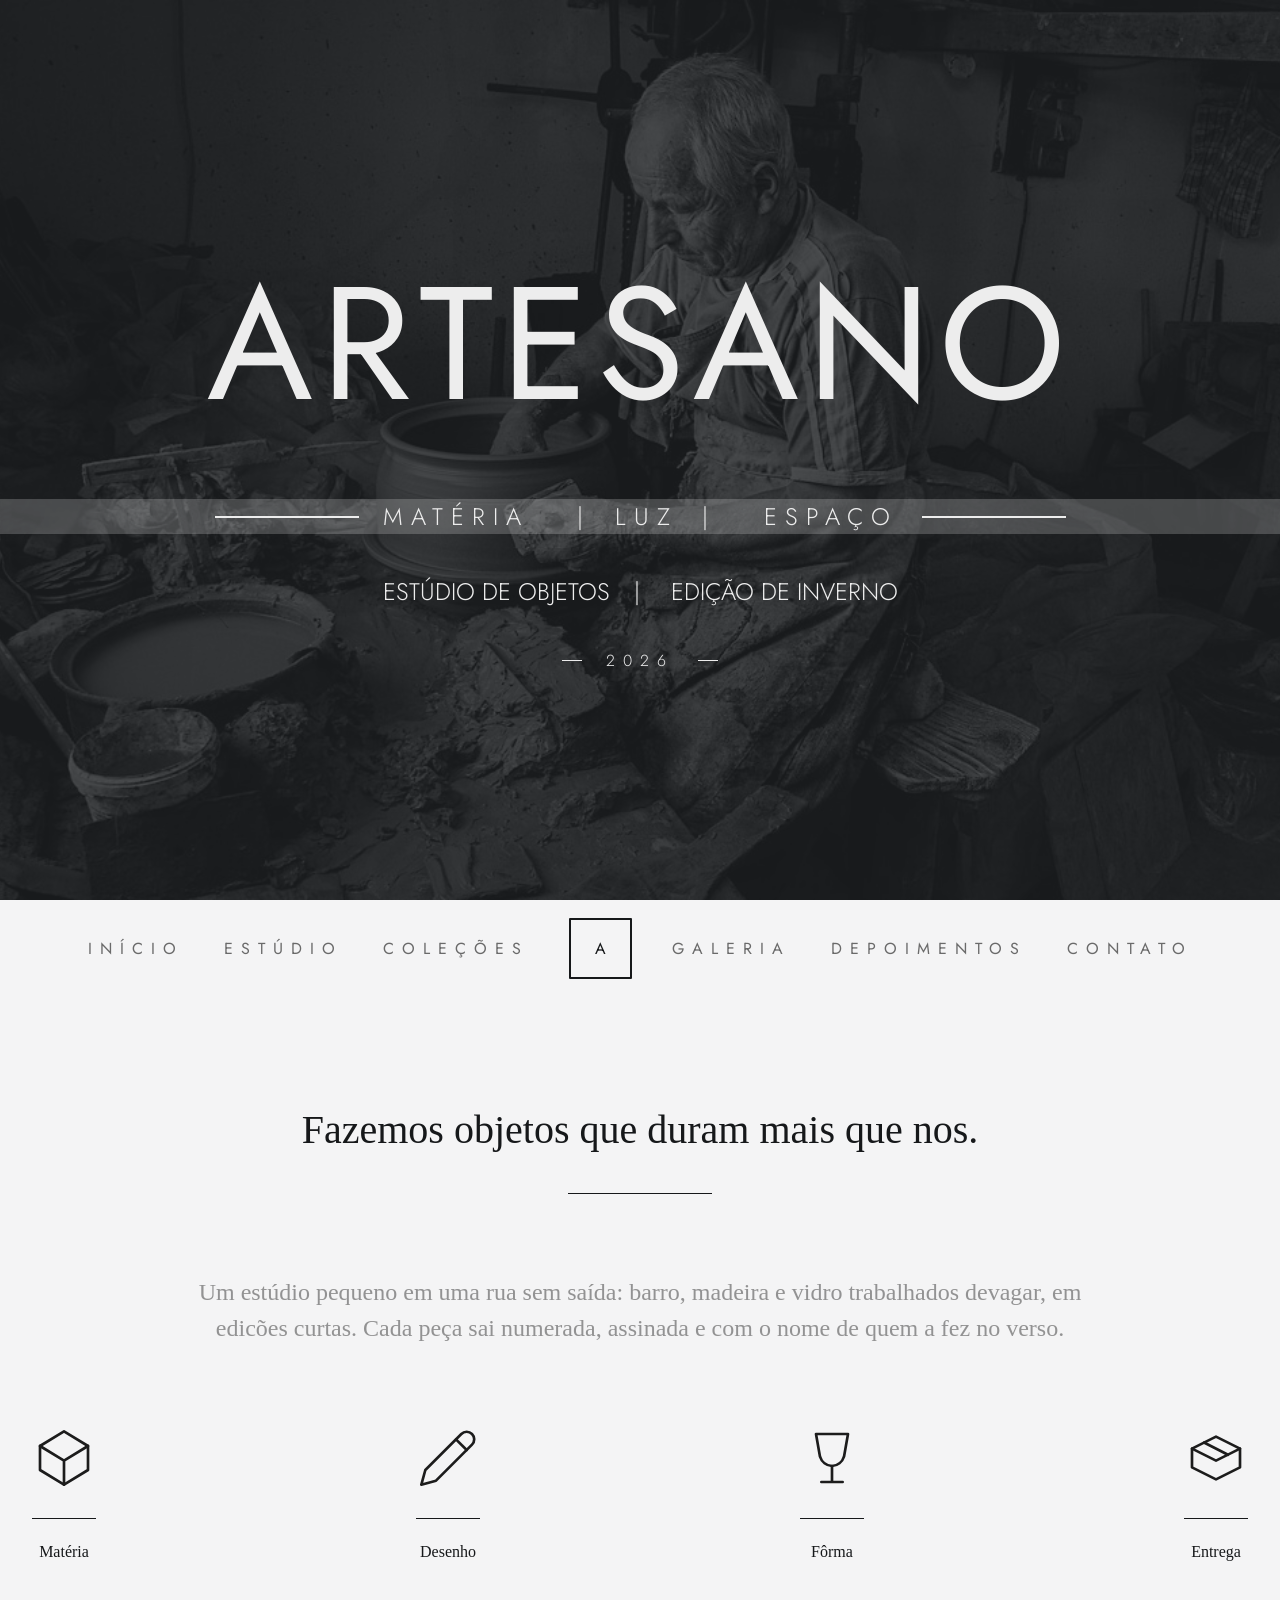
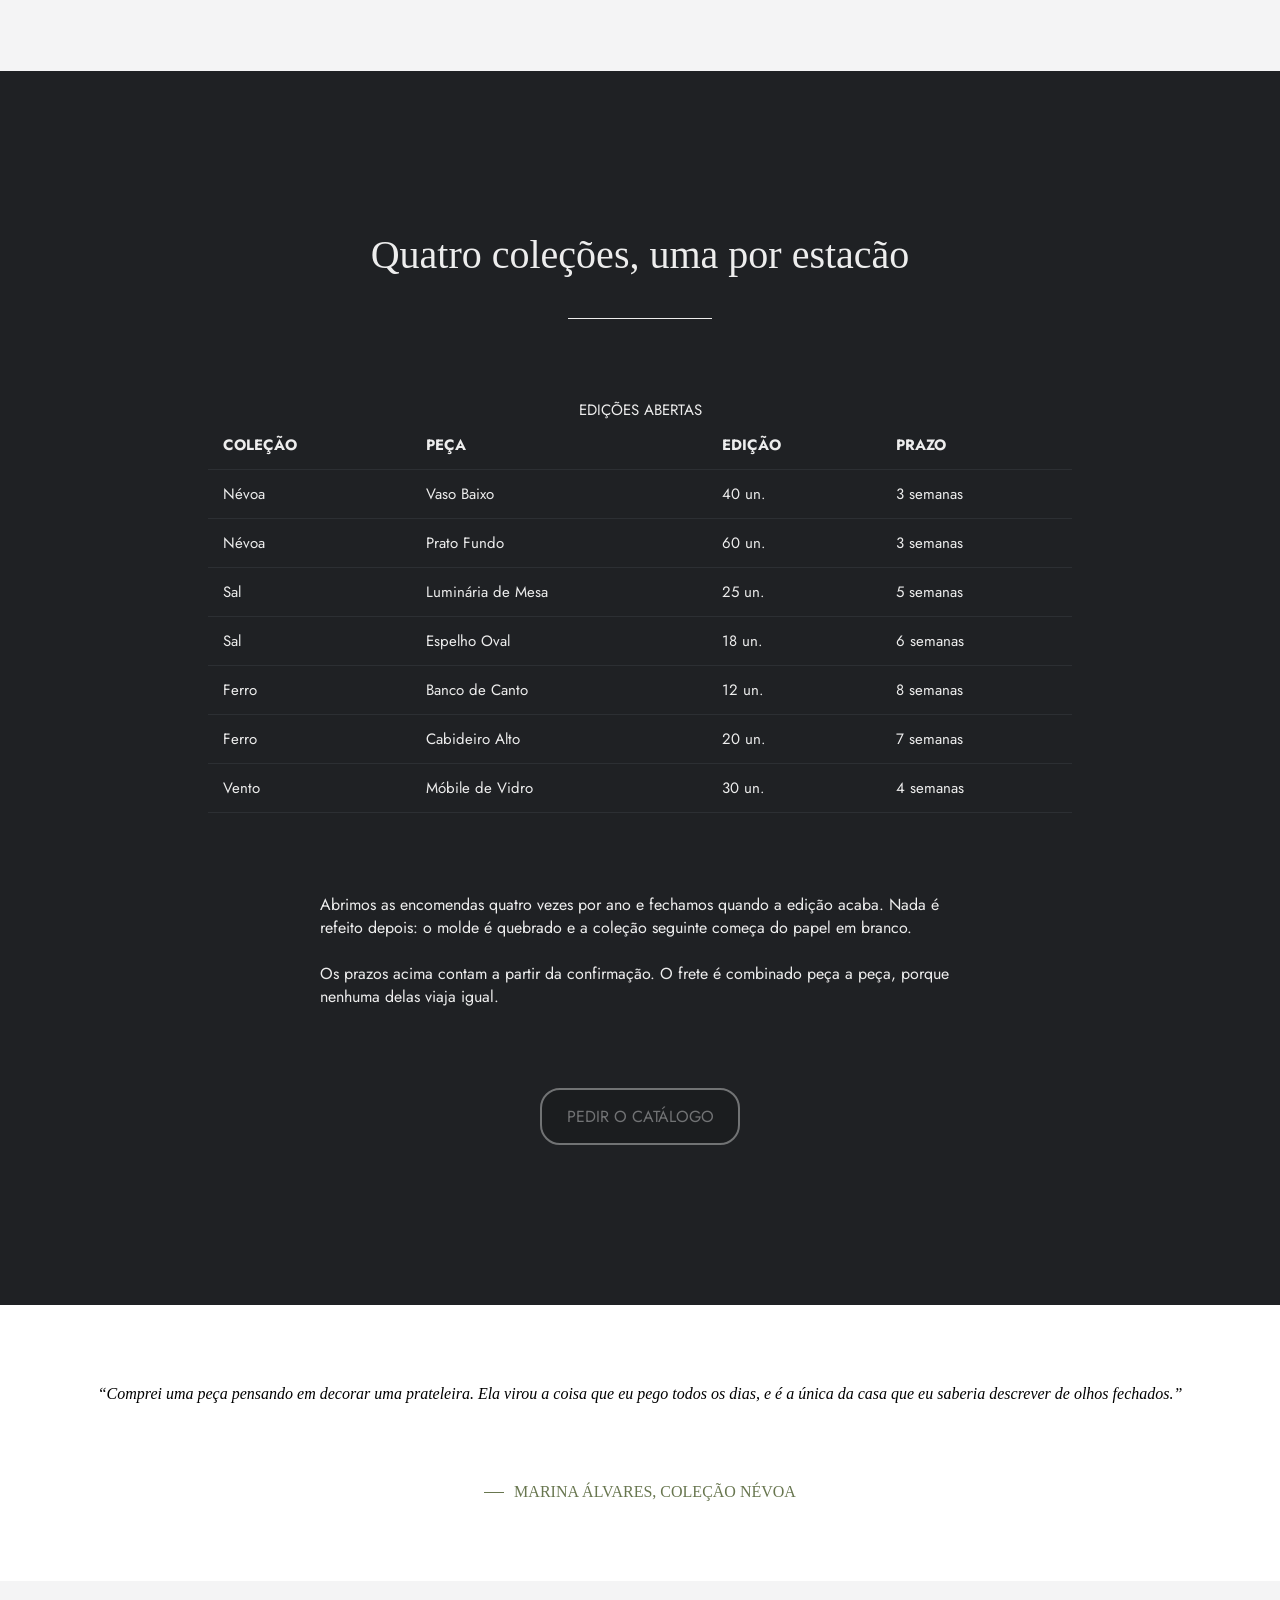
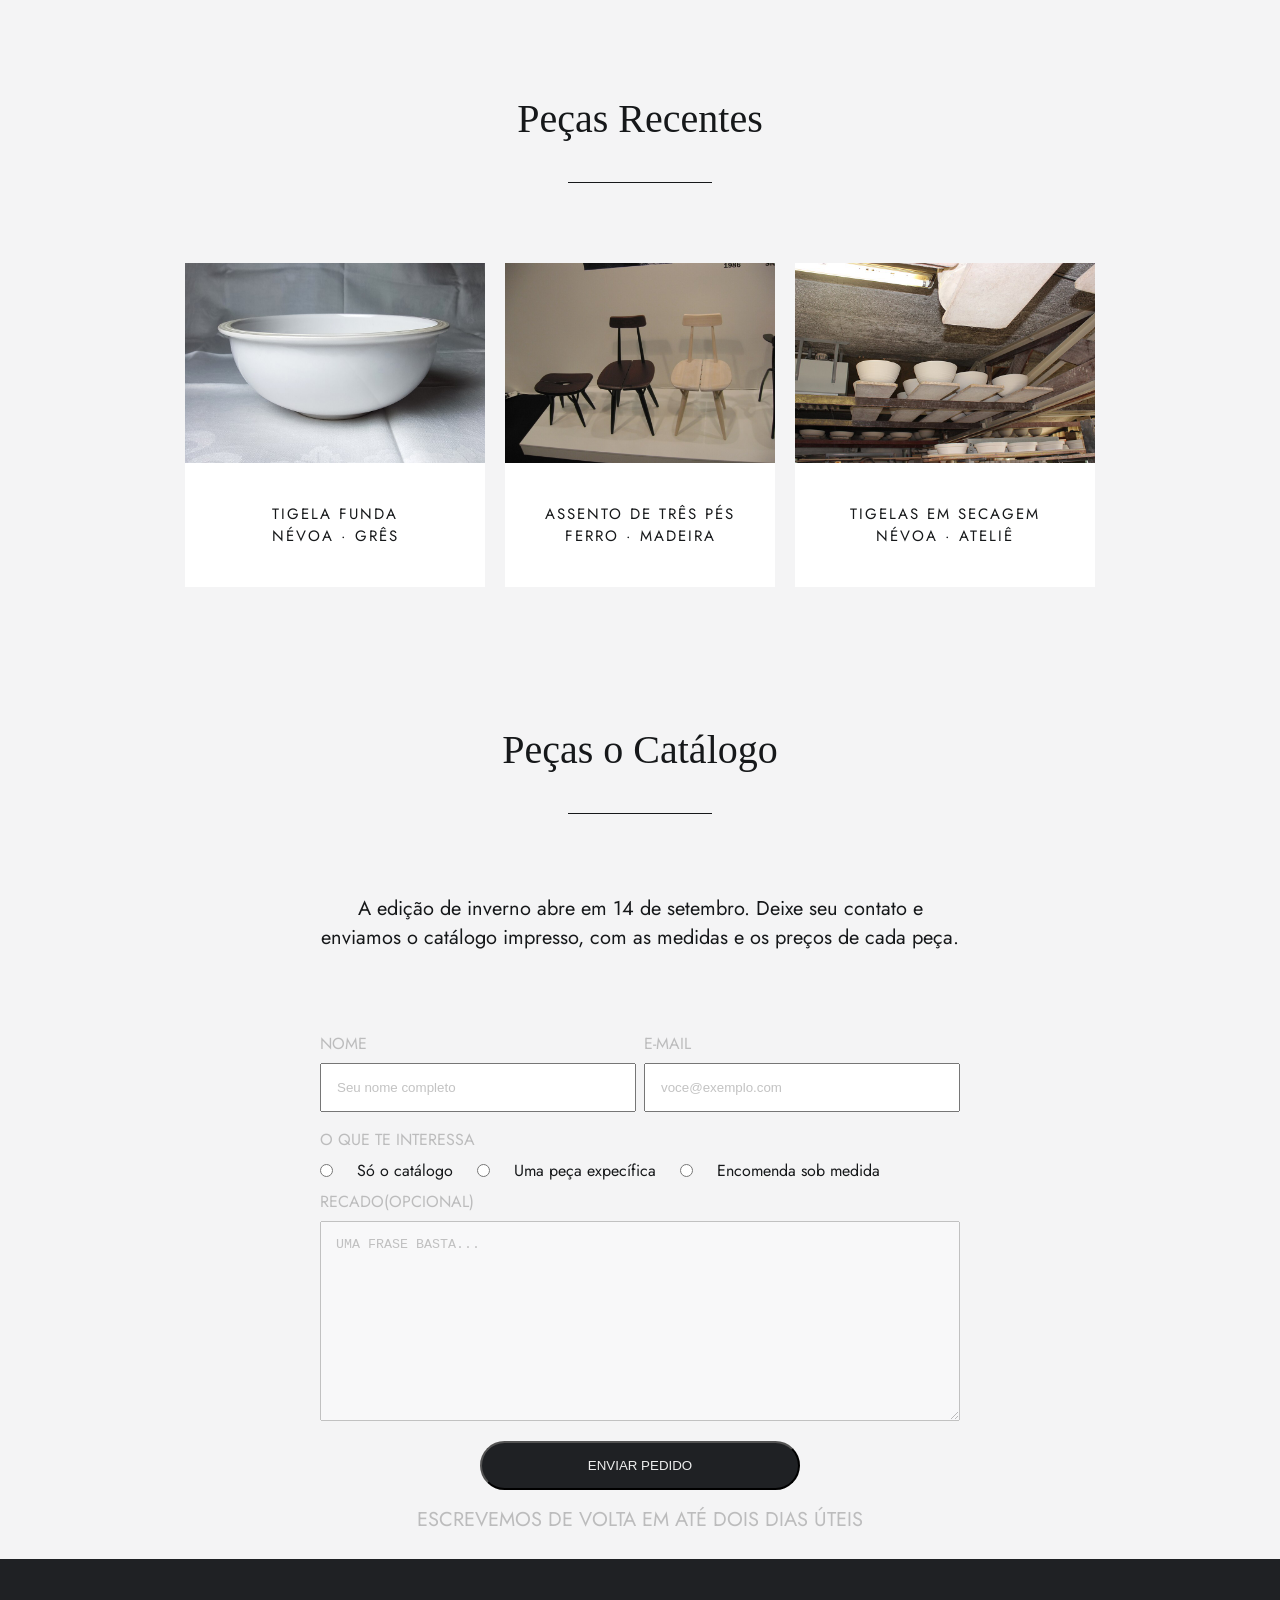
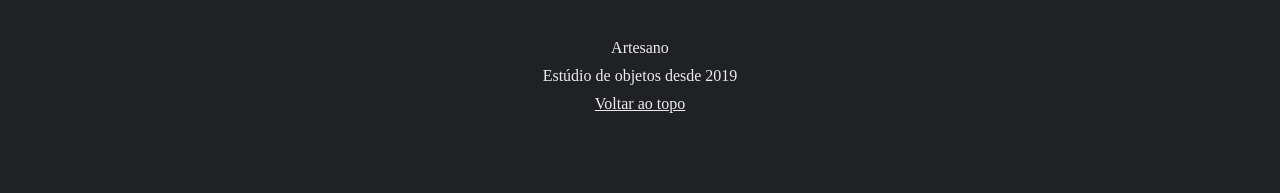
<file: index.html>
<!doctype html>
<html lang="en">
  <head>
    <meta charset="UTF-8" />
    <meta name="viewport" content="width=device-width, initial-scale=1.0" />
    <title>Projeto: Artesano</title>
    <link
      rel="stylesheet"
      href="https://fonts.googleapis.com/css2?family=Cormorant+Garamond:ital,wght@0,300;0,400;1,300&family=Jost:wght@300;400;500&display=swap"
    />
    <link rel="stylesheet" href="assets/styles/variables.css" />
    <link rel="stylesheet" href="assets/styles/style.css" />
    <link rel="stylesheet" href="assets/styles/global.css" />
    <link rel="stylesheet" href="assets/styles/mobile.css" />
  </head>
  <body>
    <section id="hero" class="hero-sections global-uppercase">
      <img
        id="hero-img"
        src="assets/img/hero-atelie.jpg"
        alt="Imagem de Fundo do Ateliê Artesano"
      />
      <div class="hero-content">
        <h1 id="hero-title">Artesano</h1>
        <p class="hero-description" id="content-descrition">
          MATÉRIA <span id="light-description">LUZ</span> ESPAÇO
        </p>
        <p class="p-themes">
          <span id="content-themes">Estúdio de Objetos</span> Edição de Inverno
        </p>
        <p class="hero-description" id="year-description">2026</p>
      </div>
    </section>

    <nav class="menu global-uppercase">
      <ul class="menu-list">
        <li class="menu-item">
          <a class="menu-link spacing" href="#hero">Início</a>
        </li>
        <li class="menu-item">
          <a class="menu-link spacing" href="#hero-objects">Estúdio</a>
        </li>
        <li class="menu-item">
          <a class="menu-link spacing" href="#hero-table">Coleções</a>
        </li>
        <li class="menu-item" id="menu-logo">
          <a class="menu-link" href="#hero">A</a>
        </li>
        <li class="menu-item">
          <a class="menu-link spacing" href="#hero-img-catalog">Galeria</a>
        </li>
        <li class="menu-item">
          <a class="menu-link spacing" href="#middle-section">Depoimentos</a>
        </li>
        <li class="menu-item">
          <a class="menu-link spacing" href="#hero-footer">Contato</a>
        </li>
      </ul>
      <span class="menu-mobile">Menu</span>
    </nav>

    <section id="hero-objects" class="hero-sections light">
      <h2 class="section-title" class="spacing">
        Fazemos objetos que duram mais que nos.
      </h2>
      <p>
        Um estúdio pequeno em uma rua sem saída: barro, madeira e vidro
        trabalhados devagar, em edicões curtas. Cada peça sai numerada, assinada
        e com o nome de quem a fez no verso.
      </p>

      <div id="menu-objects">
        <div class="menu-item-objects">
          <div class="underline">
            <img
              class="img-objects"
              src="assets/img/icone-materia.svg"
              alt="Ícone de caixa"
            />
          </div>
          <span class="img-description">Matéria</span>
        </div>
        <div class="menu-item-objects">
          <div class="underline">
            <img
              class="img-objects"
              src="assets/img/icone-desenho.svg"
              alt="Ícone de lápis"
            />
          </div>
          <span class="img-description">Desenho</span>
        </div>
        <div class="menu-item-objects">
          <div class="underline">
            <img
              class="img-objects"
              src="assets/img/icone-forma.svg"
              alt="Ícone de taça"
            />
          </div>
          <span class="img-description">Fôrma</span>
        </div>
        <div class="menu-item-objects">
          <div class="underline">
            <img
              class="img-objects"
              src="assets/img/icone-entrega.svg"
              alt="Ícone de caixa"
            />
          </div>
          <span class="img-description">Entrega</span>
        </div>
      </div>
    </section>

    <section id="hero-table" class="hero-sections dark">
      <h2 class="section-title">Quatro coleções, uma por estacão</h2>

      <table>
        <caption>
          EDIÇÕES ABERTAS
        </caption>
        <thead>
          <tr>
            <th>COLEÇÃO</th>
            <th>PEÇA</th>
            <th>EDIÇÃO</th>
            <th>PRAZO</th>
          </tr>
        </thead>
        <tbody>
          <tr>
            <td>Névoa</td>
            <td>Vaso Baixo</td>
            <td>40 un.</td>
            <td>3 semanas</td>
          </tr>
          <tr>
            <td>Névoa</td>
            <td>Prato Fundo</td>
            <td>60 un.</td>
            <td>3 semanas</td>
          </tr>
          <tr>
            <td>Sal</td>
            <td>Luminária de Mesa</td>
            <td>25 un.</td>
            <td>5 semanas</td>
          </tr>
          <tr>
            <td>Sal</td>
            <td>Espelho Oval</td>
            <td>18 un.</td>
            <td>6 semanas</td>
          </tr>
          <tr>
            <td>Ferro</td>
            <td>Banco de Canto</td>
            <td>12 un.</td>
            <td>8 semanas</td>
          </tr>
          <tr>
            <td>Ferro</td>
            <td>Cabideiro Alto</td>
            <td>20 un.</td>
            <td>7 semanas</td>
          </tr>
          <tr>
            <td>Vento</td>
            <td>Móbile de Vidro</td>
            <td>30 un.</td>
            <td>4 semanas</td>
          </tr>
        </tbody>
      </table>

      <p>
        Abrimos as encomendas quatro vezes por ano e fechamos quando a edição
        acaba. Nada é refeito depois: o molde é quebrado e a coleção seguinte
        começa do papel em branco.
        <br /><br />
        Os prazos acima contam a partir da confirmação. O frete é combinado peça
        a peça, porque nenhuma delas viaja igual.
      </p>

      <a href="" class="btn-section global-uppercase">Pedir o Catálogo</a>
    </section>

    <section id="middle-section" class="hero-sections">
      <p>
        “Comprei uma peça pensando em decorar uma prateleira. Ela virou a coisa
        que eu pego todos os dias, e é a única da casa que eu saberia descrever
        de olhos fechados.”
      </p>
      <span>MARINA ÁLVARES, COLEÇÃO NÉVOA</span>
    </section>

    <section id="hero-img-catalog" class="hero-sections light">
      <h2 class="section-title">Peças Recentes</h2>
      <div id="catalog-itens">
        <div class="products-catalog">
          <img
            class="img-catalog"
            src="assets/img/peca-tigela.jpg"
            alt="Imagem de Tigela"
          />
          <div class="under-img global-uppercase">
            <span class="discription">Tigela Funda</span>
            <span class="discription">Névoa · grês</span>
          </div>
        </div>
        <div class="products-catalog">
          <img
            class="img-catalog"
            src="assets/img/peca-assento.jpg"
            alt="Imagem de Assentos"
          />
          <div class="under-img global-uppercase">
            <span class="discription">Assento de três pés</span>
            <span class="discription">Ferro · madeira</span>
          </div>
        </div>
        <div class="products-catalog">
          <img
            class="img-catalog"
            src="assets/img/peca-secagem.jpg"
            alt="Imagem de secagem de tigelas"
          />
          <div class="under-img global-uppercase">
            <span class="discription">Tigelas em secagem</span>
            <span class="discription">Névoa · ateliê</span>
          </div>
        </div>
      </div>
    </section>

    <section id="hero-catalog" class="hero-sections light">
      <h2 class="section-title">Peças o Catálogo</h2>
      <p>
        A edição de inverno abre em 14 de setembro. Deixe seu contato e enviamos
        o catálogo impresso, com as medidas e os preços de cada peça.
      </p>

      <form
        action="https://webhook.site/03a982d8-317a-46a3-b5e0-c3453591740e"
        method="get"
      >
        <div class="form-container">
          <div class="forms-input">
            <span class="input-title global-uppercase">Nome</span>
            <input
              type="text"
              name="person-name"
              placeholder="Seu nome completo"
              required
            />
          </div>

          <div class="forms-input">
            <span class="input-title global-uppercase">E-mail</span>
            <input
              type="email"
              name="person-email"
              placeholder="voce@exemplo.com"
              required
            />
          </div>
        </div>

        <div class="forms-input">
          <span class="input-title global-uppercase" for=""
            >O que te interessa</span
          >
          <div class="forms-options">
            <input type="radio" id="catalog" name="interest" value="catalog" />
            <label for="catalog">Só o catálogo</label>
            <input type="radio" id="piece" name="interest" value="piece" />
            <label for="piece">Uma peça expecífica</label>
            <input type="radio" id="package" name="interest" value="package" />
            <label for="package">Encomenda sob medida</label>
          </div>
          <span class="input-title global-uppercase" for=""
            >Recado(Opcional)</span
          >
          <textarea
            class="input-title global-uppercase"
            placeholder="Uma frase basta..."
          ></textarea>
        </div>
        <button class="btn-form dark global-uppercase">Enviar Pedido</button>
        <p class="input-title global-uppercase">
          Escrevemos de volta em até dois dias úteis
        </p>
      </form>
    </section>

    <footer id="hero-footer" class="footer dark">
      <p>Artesano</p>
      <p>Estúdio de objetos desde 2019</p>
      <a href="#">Voltar ao topo</a>
    </footer>
  </body>
</html>
</file>
<file: assets/styles/variables.css>
:root {
    /* Backgrounds */
    --color-background-white: #ffffff;
    --color-background-gray-light: #f4f4f5;
    --color-background-graphite: #1f2124;
    --color-background-black: #16181a;


    /* Lines and Traces */
    --color-gray-line: #ededed;
    --color-gray-field: #dcdcdc;
    --color-gray-trace: #c4c4c4;
    --color-bronze: #9d938c;
    --color-graphite-light: #2c2f33;
    --color-graphite--more-light: #3a3d41;
    --color-graphite-scratch: #6f7276;
    --color-graphite-bar: #85888c;


    /* Verde-sálvia */
    --color-green-salvia-light: #e7ebdf;
    --color-green-salvia-mid: #68764f;
    --color-green-salvia-dark: #2f3524;


    /* Text */
    --color-text-black: #1c1c1c;
    --color-text-gray-1: #6a6a6a;
    --color-text-gray-2: #9a9a9a;
    --color-text-white: #ededed;
    --color-text-gray-3: #3a3a3a;
    --color-text-gray-4: #8a8a8a;


    /* Typography */
    --font-primary: "Jost", sans-serif;


    /* Font sizes */
    --font-size-sm: 1rem;
    --font-size-lg: 1.5rem;
    --font-size-md: 2rem;
    --font-size-xl: 2.5rem;
    --font-size-2xl: 5rem;
    --font-size-4xl: 10rem;

    /* Font weigth */
    --font-weight-light: 300;
    --font-weight-normal: 400;

    /* Spacing */
    --spacing-md: 0.5rem;
    --spacing-lg: 1.5rem;
    --spacing-xl: 2.5rem;
    --spacing-2xl: 5rem;
    --spacing-4xl: 10rem;
    --spacing-8xl: 20rem;

    /* Sizing */
    --size-xs: 0.5rem;
    --size-sm: 1.25rem;
    --size-md: 2rem;
    --size-lg: 4rem;
    --size-xl: 9rem;
    
    /* Sizing (div's or sections's sizes) */
    --size-1\5xl: 20rem;
    --size-2xl: 40rem;
    --size-4xl: 60rem;
    --size-6xl: 80rem;
}
</file>
<file: assets/styles/style.css>
/* Primeira Section Hero */
#hero {
  position: relative;
  font-family: var(--font-primary);
  min-height: 100vh;
}

.hero-content {
  display: flex;
  flex-direction: column;
  gap: var(--spacing-xl) 0;
  text-align: center;
  position: relative;
  color: var(--color-text-white);
  font-weight: var(--font-weight-light);
  z-index: 1;
  height: 50%;
  width: 100%;
}

#hero-img {
  height: 100%;
  width: 100%;
  object-fit: cover;
  position: absolute;
}

#hero::before {
  z-index: 1;
  content: "";
  height: 100%;
  width: 100%;
  position: absolute;
  top: 0;
  left: 0;
  opacity: 0.8;
  background-color: var(--color-background-graphite);
}

.hero-description {
  display: flex;
  align-items: center;
  /* align-self: center; */
  justify-content: center;
  gap: 0 var(--spacing-lg);
  font-family: var(--font-secondary);
  font-weight: var(--font-weight-light);
  letter-spacing: var(--spacing-md);
}

#year-description {
  font-size: var(--font-size-sm);
}

#content-descrition {
  font-size: var(--font-size-lg);
  background-color: rgb(255, 255, 255, 0.2);
}

#content-themes {
  font-size: var(--font-size-lg);
}

#hero-title {
  font-family: var(--font-primary);
  font-weight: var(--font-weight-normal);
  font-size: var(--font-size-4xl);
  font-weight: var(--font-weight-normal);
  letter-spacing: var(--spacing-md);
}

#hero-descrition::before,
#hero-descrition::after {
  z-index: 2;
  content: "";
  height: 100%;
  width: 100%;
  position: absolute;
  top: 0;
  left: 0;
  opacity: 0.7;
  background-color: var(--color-background-gray-2);
}

#content-descrition::before,
#content-descrition::after {
  content: "";
  border-top: 2px solid var(--color-gray-line);
  font-weight: var(--font-weight-light);
  width: var(--size-xl);
  display: block;
}

#year-description::before,
#year-description::after {
  content: "";
  border-top: 1px solid var(--color-gray-line);
  font-weight: var(--font-weight-light);
  width: var(--size-sm);
  display: block;
}

#light-description::before,
#light-description::after {
  content: "|";
  color: var(--color-gray-line);
  font-weight: var(--font-weight-light);
  padding: 0 var(--spacing-lg);
}

.p-themes {
  font-size: var(--font-size-lg);
}

#content-themes::after {
  content: "|";
  color: var(--color-gray-line);
  font-weight: var(--font-weight-light);
  padding: 0 var(--spacing-lg);
}

/* Section do Menu(<nav>) */
.menu-mobile {
  display: none;
}

.menu {
  padding: var(--spacing-xl);
  font-family: var(--font-primary);
  position: sticky;
  top: 0;
  z-index: 10;
  background-color: var(--color-background-gray-light);
}

.menu-list {
  display: flex;
  flex-wrap: wrap;
  align-items: center;
  justify-content: center;
  list-style: none;
  gap: var(--spacing-xl);
}

.menu-link {
  text-decoration: none;
  color: var(--color-text-gray-1);
  font-size: var(--font-size-sm);
}

/* Classe para estilizar alguns links do nav */
.spacing {
  letter-spacing: var(--spacing-md);
}

#menu-logo {
  padding: 17px 24px;
  border: 2px solid var(--color-background-black);
  border-radius: 1px;
}

#menu-logo a {
    color: var(--color-background-black);
}

#menu-logo:hover {
  color: var(--color-text-gray-1);
  border-color: var(--color-text-gray-1);
  transform: scale(1.1);
  cursor: pointer;
}

.dark {
  background-color: var(--color-background-graphite);
  color: var(--color-text-white);
}

.light {
  background-color: var(--color-background-gray-light);
  color: var(--color-background-black);
}

/* Section dos Objetos */
#hero-objects {
  min-height: 75vh;
}

#hero-objects p {
  color: var(--color-text-gray-1);
  font-size: var(--font-size-lg);
  text-align: center;
  max-width: var(--size-4xl);
  line-height: 1.5;
  opacity: 0.7;
}

.section-title::after {
  content: "";
  display: block;
  width: var(--size-xl);
  margin: 0 auto;
  margin-top: var(--spacing-xl);
  border-bottom: 1px solid;
}

#menu-objects {
  display: flex;
  gap: var(--spacing-8xl);
}

.menu-item-objects {
  display: flex;
  flex-direction: column;
  align-items: center;
  justify-content: center;
  gap: var(--spacing-lg);
}

.img-objects {
  height: var(--size-lg);
  width: var(--size-lg);
  object-fit: cover;
}

.underline::after {
  content: "";
  display: block;
  width: var(--size-lg);
  margin: 0 auto;
  margin-top: var(--spacing-lg);
  border-bottom: 1px solid;
}

/* Section da Tabela */
#hero-table {
  font-family: var(--font-primary);
  min-height: 75%;
  padding: var(--spacing-4xl);
}

#hero-table table {
  border-collapse: collapse;
  text-align: left;
  width: 90%;
  font-size: 15px;
}

#hero-table th,
td {
  padding: 13px 15px;
}

tr {
  border-bottom: 1px solid var(--color-graphite-light);
}

#hero-table p {
  max-width: var(--size-2xl);
}

.btn-section {
  border-radius: 20px;
  border: 2px solid;
  padding: 15px;
  width: 200px;
  text-decoration: none;
  text-align: center;
  background-color: var(--color-background-black);
  color: var(--color-background-gray-2);
  opacity: 0.4;
}

.btn-section:hover {
  transition: 0.5s;
  transform: scale(1.1);
  opacity: 1;
  cursor: pointer;
}

/* Middle Section */
#middle-section {
  height: 20%;
  width: 100%;
  padding: var(--spacing-2xl);
}

#middle-section p {
  font-style: italic;
}

#middle-section span {
  display: inline-flex;
  color: var(--color-green-salvia-mid);
  gap: 10px;
  align-items: center;
}

#middle-section span::before {
  content: "";
  border-top: 0.7px solid var(--color-green-salvia-mid);
  width: var(--size-sm);
  display: block;
}

/* Section Img's Catalogo */
/* Section Catalogo */
#hero-catalog, #hero-img-catalog {
  font-family: var(--font-primary);
  min-width: 100%;
  padding: 25px;
  min-height: 80vh;
}

#hero-catalog p {
  font-size: 20px;
  text-align: center;
  width: var(--size-2xl);
}

#catalog-itens {
  display: flex;
  gap: 20px;
}

.products-catalog {
  display: flex;
  flex-direction: column;
}

.img-catalog {
  max-width: 400px;
  max-height: 200px;
  object-fit: cover;
}

.under-img {
  background-color: var(--color-background-white);
  text-align: center;
  padding: 40px;
}

.under-img span {
  letter-spacing: 2px;
  font-size: 15px;
  display: block;
}

.description {
  text-transform: uppercase;
  text-align: center;
}

/* Forms Catalogo */
form input {
  padding: 15px;
}

input::placeholder, .input-title {
  color: var(--color-text-gray-1);
  opacity: 0.4;
}

.form-container {
  display: flex;
  gap: var(--spacing-md);
  margin-bottom: var(--spacing-md);
  width: 100%;
}

.forms-input {
  display: flex;
  flex-direction: column;
  justify-content: space-between;
  gap: var(--spacing-md);
  margin-bottom: var(--spacing-md);
  width: 100%;
}

.forms-options {
  display: flex;
  gap: var(--spacing-lg);
}

textarea {
  width: 100%;
  height: 200px;
  padding: 15px;
}

.btn-form {
  display: block;
  margin: 20px auto 0;
  border-radius: 25px;
  padding: 15px;
  width: var(--size-1\5xl);
  margin-bottom: 15px;
}

.footer {
  display: flex;
  flex-direction: column;
  align-items: center;
  justify-content: center;
  gap: 10px;
  padding: var(--spacing-2xl);
}

.footer a {
  color: var(--color-text-white);
}
</file>
<file: assets/styles/global.css>
* {
    margin: 0;
    padding: 0;
    box-sizing: border-box;
}

html, body {
  min-height: 100%;
  scroll-behavior: smooth;
}

.hero-sections {
  display: flex;
  flex-direction: column;
  justify-content: center;
  align-items: center;
  gap: var(--spacing-2xl);
}

h2 {
  font-size: var(--font-size-xl);
  font-weight: normal;
  font-family: serif;
}

.global-uppercase {
  text-transform: uppercase;
}
</file>
<file: assets/styles/mobile.css>
/* Ajustes fluidos do menu entre o desktop e o ponto de troca para mobile. */
.menu {
  padding: clamp(1rem, -1.49rem + 3.24vw, var(--spacing-xl));
}

.menu-list {
  gap: clamp(0.5rem, -2.83rem + 6.93vw, var(--spacing-xl));
}

.menu-link {
  font-size: clamp(0.6875rem, 0.20rem + 1.05vw, var(--font-size-sm));
}

.menu-link.spacing {
  letter-spacing: clamp(0.15rem, -0.43rem + 1.21vw, var(--spacing-md));
}

#menu-logo {
  padding: clamp(0.5rem, -0.44rem + 1.95vw, 1.0625rem)
    clamp(0.75rem, -0.5rem + 2.6vw, 1.5rem);
}

@media (max-width: 768px) {
  .menu {
    display: flex;
    justify-content: space-between;
    align-items: center;
    padding: var(--spacing-lg);
  }

  .menu-mobile {
    display: block;
  }

  .menu-item {
    display: none;
  }

  .menu-item#menu-logo {
    display: block;
    padding: 0.5rem 0.75rem;
  }
}
</file>
